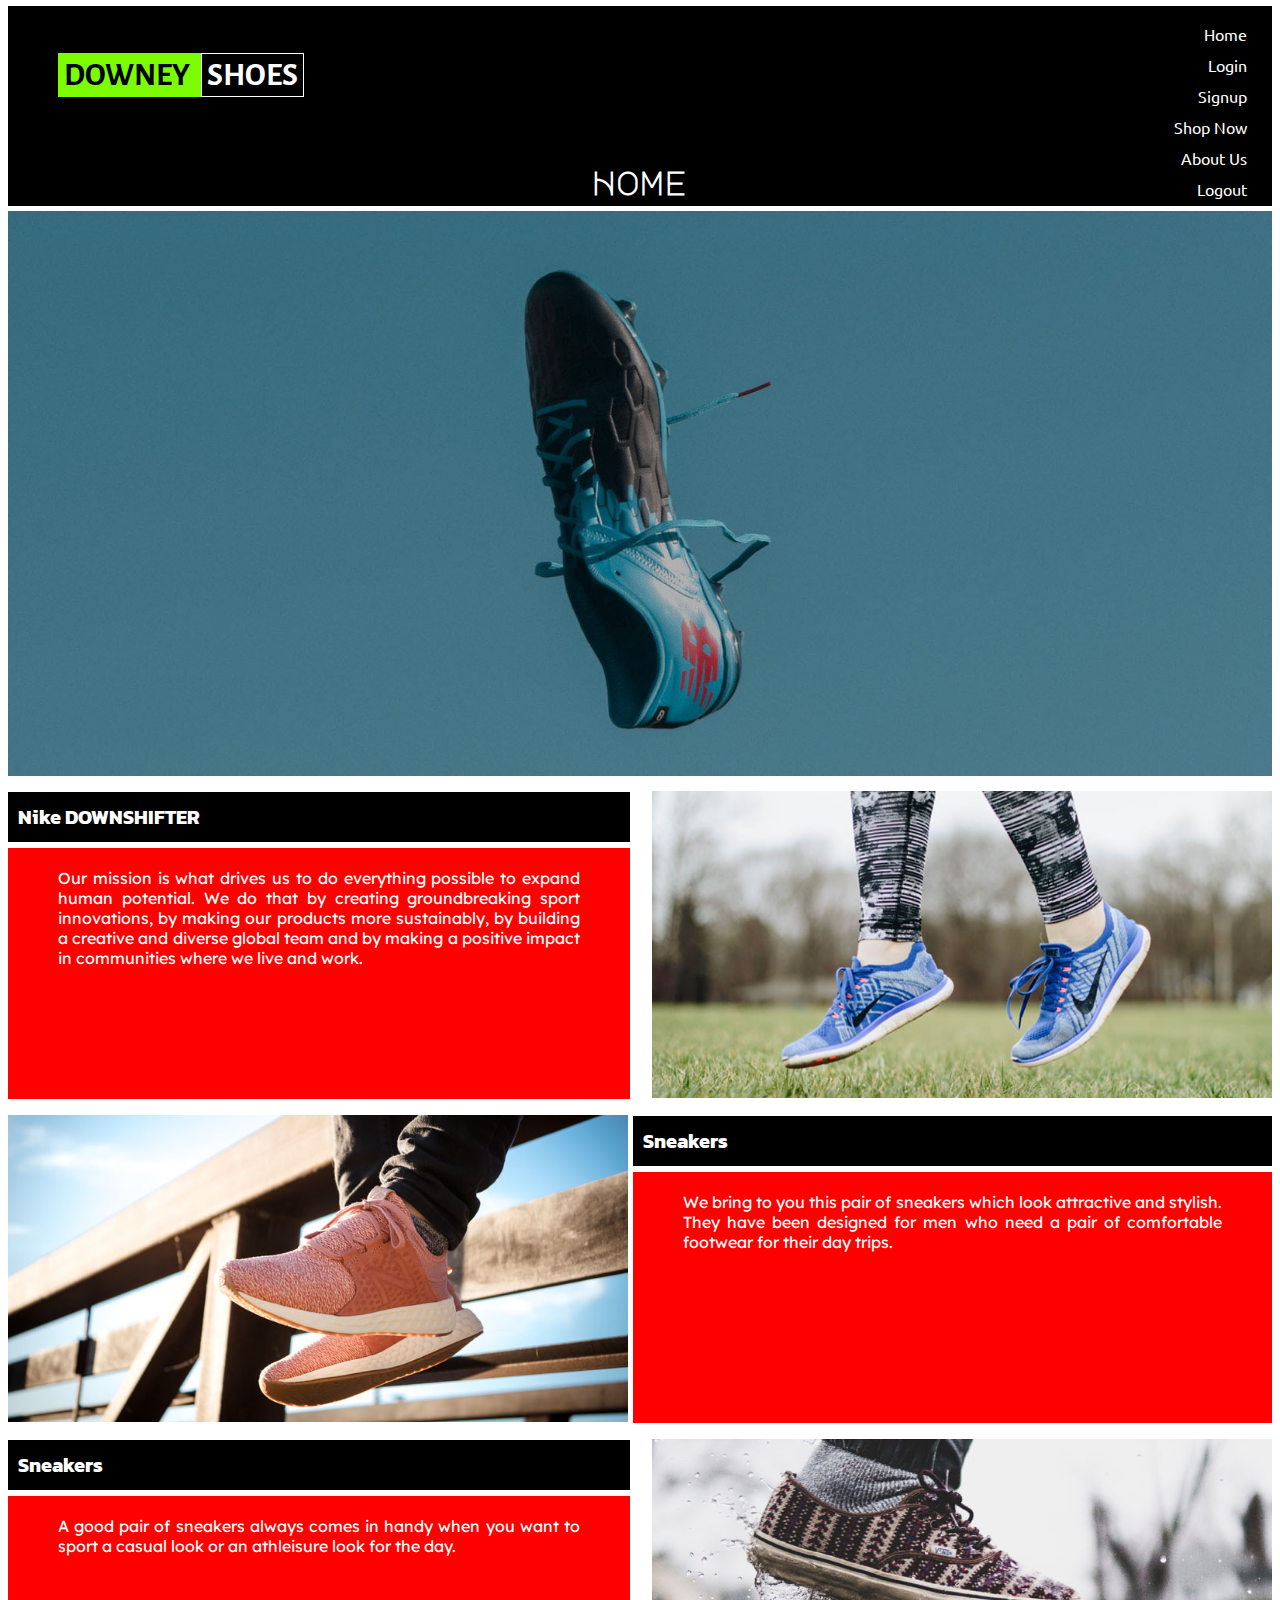
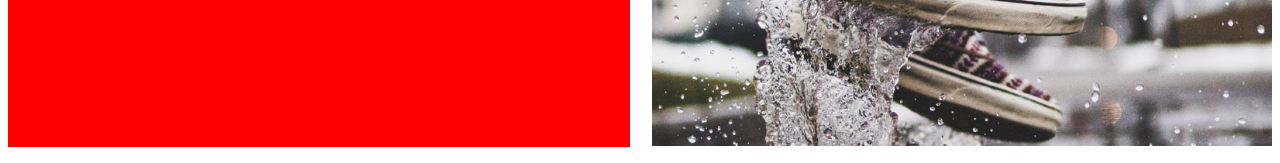
<file: Downey Shoes/index.html>
<!DOCTYPE html>
<html lang="en">

	<head>

		<meta name="viewport" content="width=device-width, initial-scale=1.0">
		
		<title> Home </title>
		
		<link href="home.css" rel="stylesheet"> <!-- link CSS file -->
		
		<link href="https://fonts.googleapis.com/css2?family=Alegreya+Sans+SC:wght@500&display=swap" rel="stylesheet"> <!-- font for logo "DOWNEY SHOES" -->
		<link href="https://fonts.googleapis.com/css2?family=Major+Mono+Display&display=swap" rel="stylesheet"> <!-- font for "HOME" title -->
		<link href="https://fonts.googleapis.com/css2?family=Ubuntu:wght@300;500&display=swap" rel="stylesheet"> <!-- font for navigation menu -->
		<link href="https://fonts.googleapis.com/css2?family=Kanit&family=Lexend+Deca&display=swap" rel="stylesheet"> <!-- font for paragraph's heading -->
		<link href="https://fonts.googleapis.com/css2?family=Lexend+Deca&display=swap" rel="stylesheet"> <!-- font for paragraph -->
	
	</head>
	
	<body>
		
			<div id="heading_area">
				<h1 id="logo"> <span id="downey"> DOWNEY </span> <span id="shoes"> SHOES </span> </h1>
				<h1 id="home_title"> Home </h1>
				
				<ul>
					<li> <a href="index.html" title="Home page of Downey Shoes" class="navigation_menu"> Home </a> </li>
					<li> <a href="login.php" title="Login into account" target="blank" class="navigation_menu"> Login </a> </li>
					<li> <a href="signup.php" title="Create New Account" target="blank" class="navigation_menu"> Signup </a> </li>
					<li> <a href="shop_now.html" title="Shop our products now" target="blank" class="navigation_menu"> Shop Now </a> </li>
					<li> <a href="about_us.html" title="About the Developers" target="blank" class="navigation_menu"> About Us </a> </li>
					<li> <a href="logout.php" title="Logout from account" target="blank" class="navigation_menu"> Logout </a> </li>
				</ul>
			</div>
		
			<img src="background_image_1.jpg" alt="Error" class="background_image">
			<img src="background_image_2.jpg" alt="Error" class="background_image">
			<img src="background_image_3.jpg" alt="Error" class="background_image">
			<img src="background_image_4.jpg" alt="Error" class="background_image">
			
			<script> <!-- JavaSript for slideshow -->
				var myIndex = 0;
				carousel();

				function carousel() 
					{
					var i;
					var x = document.getElementsByClassName("background_image");
					for (i = 0; i < x.length; i++) 
						{
						x[i].style.display = "none";  
						}
					myIndex++;
					if (myIndex > x.length) 
						{
							myIndex = 1
						}    
					x[myIndex-1].style.display = "block";  
					setTimeout(carousel, 2000); 
					}
			</script>
		
			<img src="home_paragraph_1.jpg" alt="Error" width="620px" id="paragraph_1_image">
			<h2 id="paragraph_1_heading"> Nike DOWNSHIFTER </h2>
			<p id="paragraph_1">	
				Our mission is what drives us to do everything possible to expand human potential. We do that by creating groundbreaking 
				sport innovations, by making our products more sustainably, by building a creative and diverse global team and by making 
				a positive impact in communities where we live and work.  
			</p>
		
			<img src="home_paragraph_2.jpg" alt="Error" width="620px" id="paragraph_2_image">
			<h2 id="paragraph_2_heading"> Sneakers </h2>
			<p id="paragraph_2">	
				We bring to you this pair of sneakers which look attractive and stylish. They have been designed for men who need a pair 
				of comfortable footwear for their day trips.
			</p>
		
			<img src="home_paragraph_3.jpg" alt="Error" width="620px" id="paragraph_3_image">
			<h2 id="paragraph_3_heading"> Sneakers </h2>
			<p id="paragraph_3">	
				A good pair of sneakers always comes in handy when you want to sport a casual look or an athleisure look for the day.
			</p>
		
	</body>
	
</html>
</file>
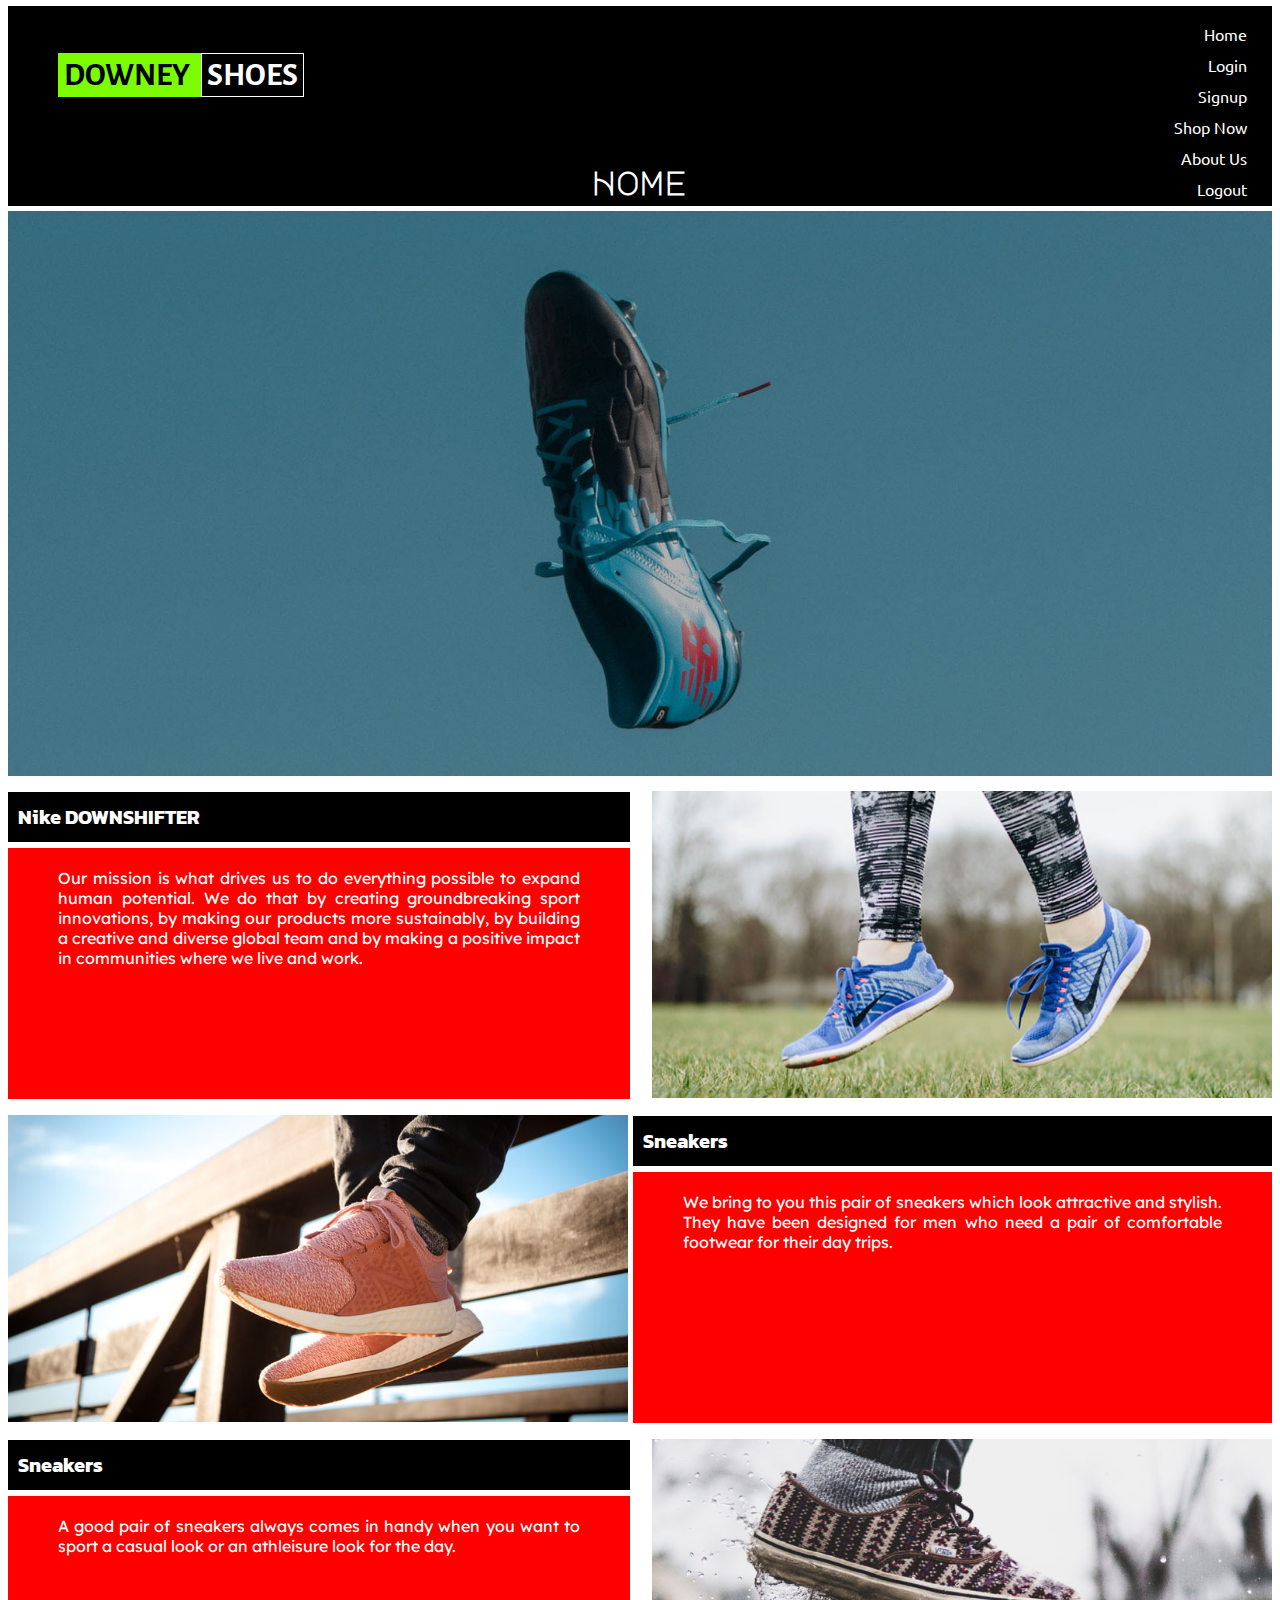
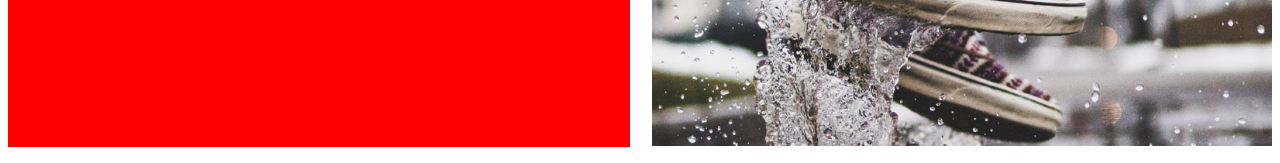
<file: DowneyShoes/index.html>
<!DOCTYPE html>
<html lang="en">

	<head>

		<meta name="viewport" content="width=device-width, initial-scale=1.0">
		
		<title> Home </title>
		
		<link href="index.css" rel="stylesheet"> <!-- link CSS file -->
		
		<link href="https://fonts.googleapis.com/css2?family=Alegreya+Sans+SC:wght@500&display=swap" rel="stylesheet"> <!-- font for logo "DOWNEY SHOES" -->
		<link href="https://fonts.googleapis.com/css2?family=Major+Mono+Display&display=swap" rel="stylesheet"> <!-- font for "HOME" title -->
		<link href="https://fonts.googleapis.com/css2?family=Ubuntu:wght@300;500&display=swap" rel="stylesheet"> <!-- font for navigation menu -->
		<link href="https://fonts.googleapis.com/css2?family=Kanit&family=Lexend+Deca&display=swap" rel="stylesheet"> <!-- font for paragraph's heading -->
		<link href="https://fonts.googleapis.com/css2?family=Lexend+Deca&display=swap" rel="stylesheet"> <!-- font for paragraph -->
	
	</head>
	
	<body>
		
			<div id="heading_area">
				<h1 id="logo"> <span id="downey"> DOWNEY </span> <span id="shoes"> SHOES </span> </h1>
				<h1 id="home_title"> Home </h1>
				
				<ul>
					<li> <a href="index.html" title="Home page of Downey Shoes" class="navigation_menu"> Home </a> </li>
					<li> <a href="login.php" title="Login into account" target="blank" class="navigation_menu"> Login </a> </li>
					<li> <a href="signup.php" title="Create New Account" target="blank" class="navigation_menu"> Signup </a> </li>
					<li> <a href="shop_now.html" title="Shop our products now" target="blank" class="navigation_menu"> Shop Now </a> </li>
					<li> <a href="about_us.html" title="About the Developers" target="blank" class="navigation_menu"> About Us </a> </li>
					<li> <a href="logout.php" title="Logout from account" target="blank" class="navigation_menu"> Logout </a> </li>
				</ul>
			</div>
		
			<img src="background_image_1.jpg" alt="Error" class="background_image">
			<img src="background_image_2.jpg" alt="Error" class="background_image">
			<img src="background_image_3.jpg" alt="Error" class="background_image">
			<img src="background_image_4.jpg" alt="Error" class="background_image">
			
			<script> <!-- JavaSript for slideshow -->
				var myIndex = 0;
				carousel();

				function carousel() 
					{
					var i;
					var x = document.getElementsByClassName("background_image");
					for (i = 0; i < x.length; i++) 
						{
						x[i].style.display = "none";  
						}
					myIndex++;
					if (myIndex > x.length) 
						{
							myIndex = 1
						}    
					x[myIndex-1].style.display = "block";  
					setTimeout(carousel, 2000); 
					}
			</script>
		
			<img src="home_paragraph_1.jpg" alt="Error" width="620px" id="paragraph_1_image">
			<h2 id="paragraph_1_heading"> Nike DOWNSHIFTER </h2>
			<p id="paragraph_1">	
				Our mission is what drives us to do everything possible to expand human potential. We do that by creating groundbreaking 
				sport innovations, by making our products more sustainably, by building a creative and diverse global team and by making 
				a positive impact in communities where we live and work.  
			</p>
		
			<img src="home_paragraph_2.jpg" alt="Error" width="620px" id="paragraph_2_image">
			<h2 id="paragraph_2_heading"> Sneakers </h2>
			<p id="paragraph_2">	
				We bring to you this pair of sneakers which look attractive and stylish. They have been designed for men who need a pair 
				of comfortable footwear for their day trips.
			</p>
		
			<img src="home_paragraph_3.jpg" alt="Error" width="620px" id="paragraph_3_image">
			<h2 id="paragraph_3_heading"> Sneakers </h2>
			<p id="paragraph_3">	
				A good pair of sneakers always comes in handy when you want to sport a casual look or an athleisure look for the day.
			</p>
		
	</body>
	
</html>
</file>
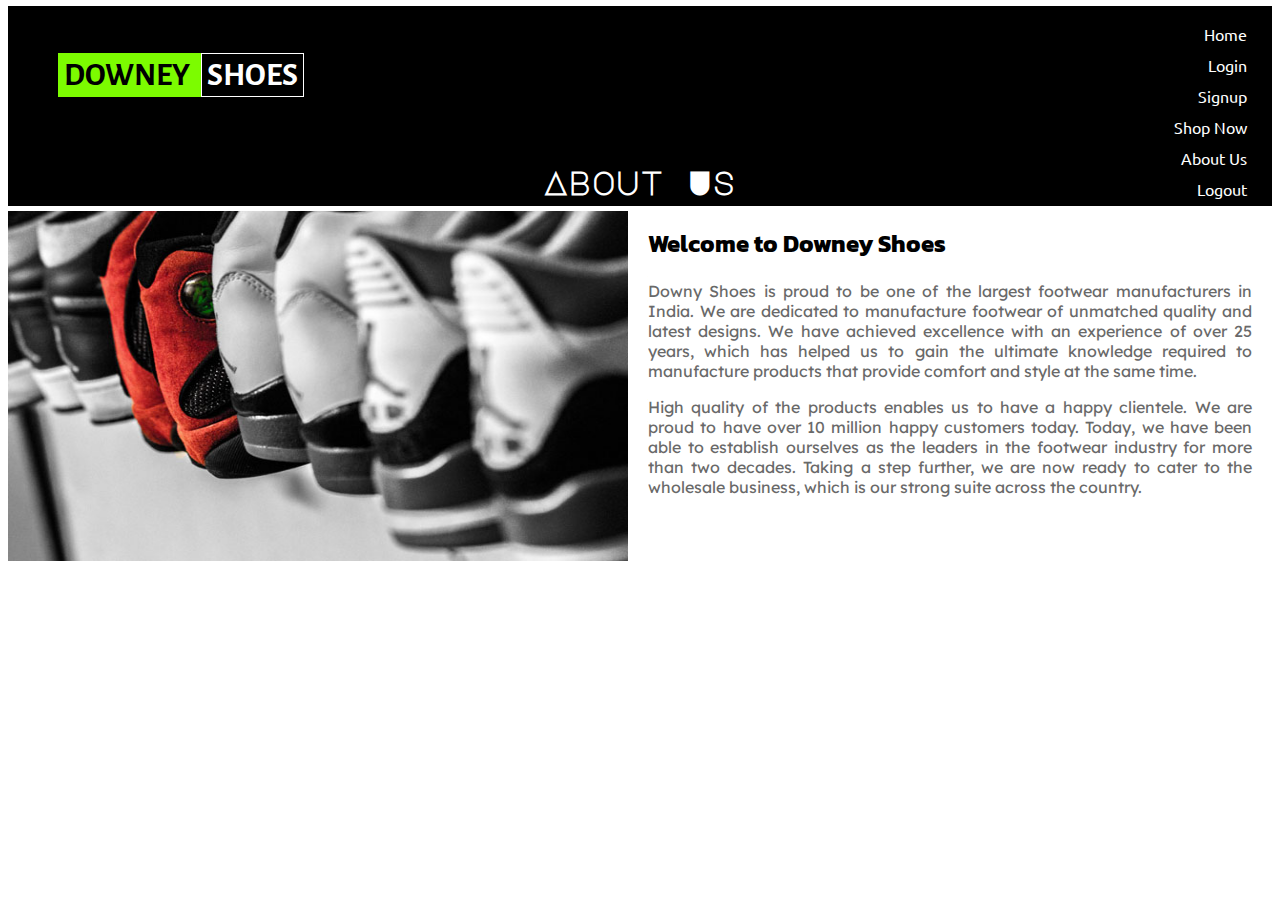
<file: Downey Shoes/about_us.html>
<!DOCTYPE html>
<html lang="en">

	<head>

		<meta name="viewport" content="width=device-width, initial-scale=1.0">
		
		<title> About Us </title>
		
		<link href="about_us.css" rel="stylesheet"> <!-- link CSS file -->
		
		<link href="https://fonts.googleapis.com/css2?family=Alegreya+Sans+SC:wght@500&display=swap" rel="stylesheet"> <!-- font for logo "DOWNEY SHOES" -->
		<link href="https://fonts.googleapis.com/css2?family=Major+Mono+Display&display=swap" rel="stylesheet"> <!-- font for "ABOUT US" title -->
		<link href="https://fonts.googleapis.com/css2?family=Ubuntu:wght@300;500&display=swap" rel="stylesheet"> <!-- font for navigation menu -->
		<link href="https://fonts.googleapis.com/css2?family=Kanit&family=Lexend+Deca&display=swap" rel="stylesheet"> <!-- font for paragraph and it's heading -->
	
	</head>
	
	<body>
		
			<div id="heading_area">
				<h1 id="logo"> <span id="downey"> DOWNEY </span> <span id="shoes"> SHOES </span> </h1>
				<h1 id="about_us_title"> About Us </h1>
				
				<ul>
					<li> <a href="index.html" title="Home page of Downey Shoes" class="navigation_menu"> Home </a> </li>
					<li> <a href="login.php" title="Login into account" target="blank" class="navigation_menu"> Login </a> </li>
					<li> <a href="signup.php" title="Create New Account" target="blank" class="navigation_menu"> Signup </a> </li>
					<li> <a href="shop_now.html" title="Shop our products now" target="blank" class="navigation_menu"> Shop Now </a> </li>
					<li> <a href="about_us.html" title="About the Developers" class="navigation_menu"> About Us </a> </li>
					<li> <a href="logout.php" title="Logout from account" target="blank" class="navigation_menu"> Logout </a> </li>
				</ul>
			</div>
		
			<img src="about_us.jpg" alt="Error" width="620px" height="350px">
			<h2 id="paragraph_heading"> Welcome to Downey Shoes </h2>
			<p class="paragraph">
				Downy Shoes is proud to be one of the largest footwear manufacturers in India. We are dedicated 
				to manufacture footwear of unmatched quality and latest designs. We have achieved excellence with an 
				experience of over 25 years, which has helped us to gain the ultimate knowledge required to manufacture 
				products that provide comfort and style at the same time.
			</p>			
			<p class="paragraph">
				High quality of the products enables us to have a happy clientele. We are proud to have over 10 million 
				happy customers today. Today, we have been able to establish ourselves as the leaders in the footwear industry 
				for more than two decades. Taking a step further, we are now ready to cater to the wholesale business, which 
				is our strong suite across the country.
			</p>
			
	</body>
	
</html>
</file>
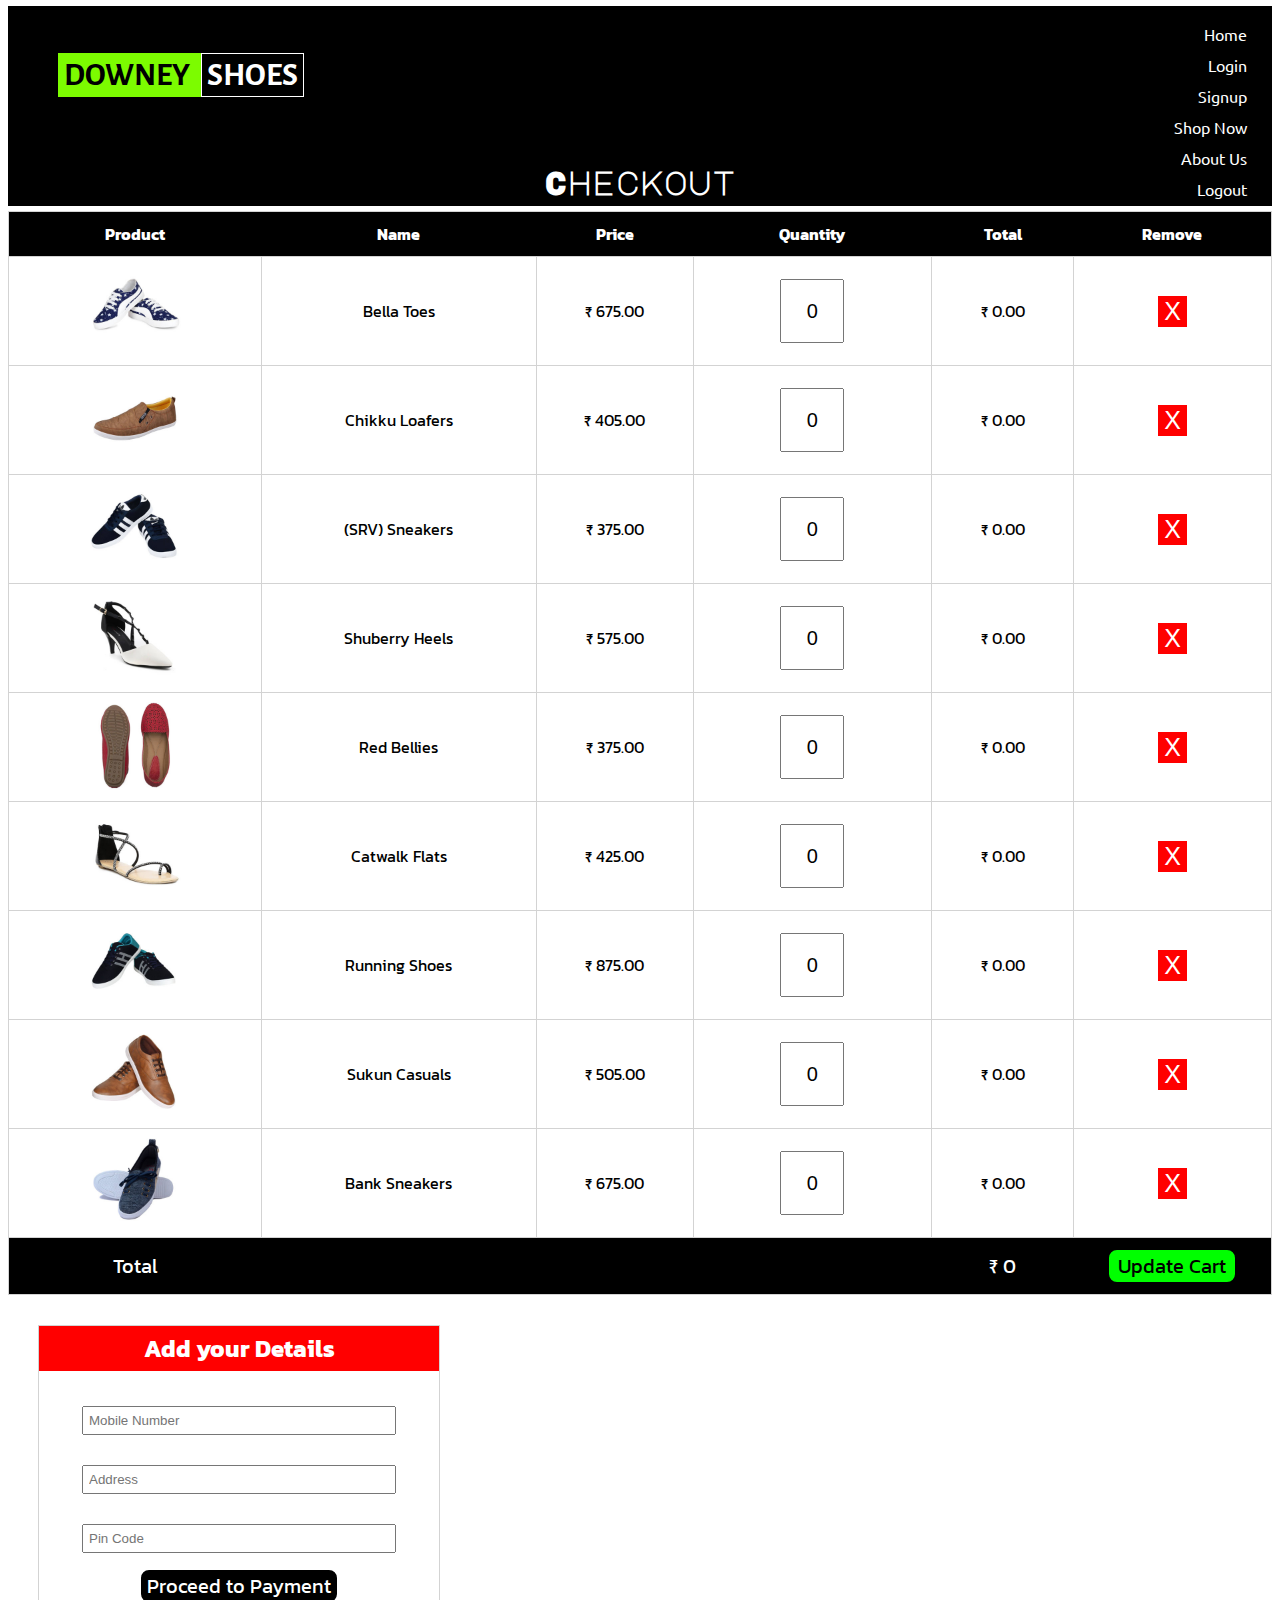
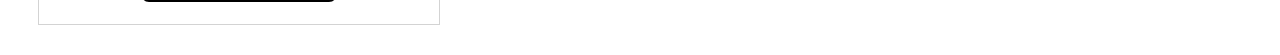
<file: Downey Shoes/checkout.html>
<!DOCTYPE html>
<html lang="en">

	<head>

		<meta name="viewport" content="width=device-width, initial-scale=1.0">
		
		<title> Checkout </title>
		
		<link href="checkout.css" rel="stylesheet"> <!-- link CSS file -->
	
		<script src="checkout.js"> </script> <!-- link JS file -->
	
		<link href="https://fonts.googleapis.com/css2?family=Alegreya+Sans+SC:wght@500&display=swap" rel="stylesheet"> <!-- font for logo "DOWNEY SHOES" -->
		<link href="https://fonts.googleapis.com/css2?family=Major+Mono+Display&display=swap" rel="stylesheet"> <!-- font for "CHECKOUT" title -->
		<link href="https://fonts.googleapis.com/css2?family=Ubuntu:wght@300;500&display=swap" rel="stylesheet"> <!-- font for navigation menu -->
		<link href="https://fonts.googleapis.com/css2?family=Kanit&family=Lexend+Deca&display=swap" rel="stylesheet"> <!-- font for other text -->
	
	</head>
	
	<body>
		
			<div id="heading_area">
				<h1 id="logo"> <span id="downey"> DOWNEY </span> <span id="shoes"> SHOES </span> </h1>
				<h1 id="checkout_title"> Checkout </h1>
				
				<ul>
					<li> <a href="index.html" title="Home page of Downey Shoes" class="navigation_menu"> Home </a> </li>
					<li> <a href="login.php" title="Login into account" target="blank" class="navigation_menu"> Login </a> </li>
					<li> <a href="signup.php" title="Create New Account" target="blank" class="navigation_menu"> Signup </a> </li>
					<li> <a href="shop_now.html" title="Shop our products now" target="blank" class="navigation_menu"> Shop Now </a> </li>
					<li> <a href="about_us.html" title="About the Developers" target="blank" class="navigation_menu"> About Us </a> </li>
					<li> <a href="logout.php" title="Logout from account" target="blank" class="navigation_menu"> Logout </a> </li>
				</ul>
			</div>
		
			<table id="my_table">
				<tr> 
					<th> Product </th>
					<th> Name </th>
					<th> Price </th>
					<th> Quantity </th>
					<th> Total </th>
					<th> Remove </th>
				</tr>
					
				<tr id="product_1_row">
					<td> <img src="product_1.jpg" width="100px" height="100px"> </img> </td>
					<td> Bella Toes </td>
					<td> &#8377 675.00 </td>
					<td> <input type="text" value="0" id="qtyitem1"> </td>
					<td id="product_1_price"> &#8377 0.00 </td>
					<td> <button type="button" onclick="return remove('product_1_row');" id="remove_button"> X </button> </td>
				</tr>
					
				<tr id="product_2_row">
					<td> <img src="product_2.jpg" width="100px" height="100px"> </img> </td>
					<td> Chikku Loafers </td>
					<td> &#8377 405.00 </td>
					<td> <input type="text" value="0" id="qtyitem2"> </td>
					<td id="product_2_price"> &#8377 0.00 </td>
					<td> <button type="button" onclick="return remove('product_2_row');" id="remove_button"> X </button> </td>
				</tr>
					
				<tr id="product_3_row">
					<td> <img src="product_3.jpg" width="100px" height="100px"> </img> </td>
					<td> (SRV) Sneakers </td>
					<td> &#8377 375.00 </td>
					<td> <input type="text" value="0" id="qtyitem3"> </td>
					<td id="product_3_price"> &#8377 0.00 </td>
					<td> <button type="button" onclick="return remove('product_3_row');" id="remove_button"> X </button> </td>
				</tr>
					
				<tr id="product_4_row">
					<td> <img src="product_4.jpg" width="100px" height="100px"> </img> </td>
					<td> Shuberry Heels </td>
					<td> &#8377 575.00 </td>
					<td> <input type="text" value="0" id="qtyitem4"> </td>
					<td id="product_4_price"> &#8377 0.00 </td>
					<td> <button type="button" onclick="return remove('product_4_row');" id="remove_button"> X </button> </td>
				</tr>
					
				<tr id="product_5_row">
					<td> <img src="product_5.jpg" width="100px" height="100px"> </img> </td>
					<td> Red Bellies </td>
					<td> &#8377 375.00 </td>
					<td> <input type="text" value="0" id="qtyitem5"> </td>
					<td id="product_5_price"> &#8377 0.00 </td>
					<td> <button type="button" onclick="return remove('product_5_row');" id="remove_button"> X </button> </td>
				</tr>
					
				<tr id="product_6_row">
					<td> <img src="product_6.jpg" width="100px" height="100px"> </img> </td>
					<td> Catwalk Flats </td>
					<td> &#8377 425.00 </td>
					<td> <input type="text" value="0" id="qtyitem6"> </td>
					<td id="product_6_price"> &#8377 0.00 </td>
					<td> <button type="button" onclick="return remove('product_6_row');" id="remove_button"> X </button> </td>
				</tr>
					
				<tr id="product_7_row">
					<td> <img src="product_7.jpg" width="100px" height="100px"> </img> </td>
					<td> Running Shoes </td>
					<td> &#8377 875.00 </td>
					<td> <input type="text" value="0" id="qtyitem7"> </td>
					<td id="product_7_price"> &#8377 0.00 </td>
					<td> <button type="button" onclick="return remove('product_7_row');" id="remove_button"> X </button> </td>
				</tr>
					
				<tr id="product_8_row">
					<td> <img src="product_8.jpg" width="100px" height="100px"> </img> </td>
					<td> Sukun Casuals </td>
					<td> &#8377 505.00 </td>
					<td> <input type="text" value="0" id="qtyitem8"> </td>
					<td id="product_8_price"> &#8377 0.00 </td>
					<td> <button type="button" onclick="return remove('product_8_row');" id="remove_button"> X </button> </td>
				</tr>
					
				<tr id="product_9_row">
					<td> <img src="product_9.jpg" width="100px" height="100px"> </img> </td>
					<td> Bank Sneakers </td>
					<td> &#8377 675.00 </td>
					<td> <input type="text" value="0" id="qtyitem9"> </td>
					<td id="product_9_price"> &#8377 0.00 </td>
					<td> <button type="button" onclick="return remove('product_9_row');" id="remove_button"> X </button> </td>
				</tr>
				
				<tr id="row_for_total">
					<td> Total </td>
					<td> </td>
					<td> </td>
					<td> </td>
					<td id="total"> &#8377 0 </td>
					<td> <button type="button" onclick="return update_cart();" id="update_cart_button"> Update Cart </button> </td>
				</tr>
			</table>
			
			<form>
				<h2 id="form_heading"> Add your Details </h2>
				<input type="tel" name="phone" placeholder="Mobile Number"> <br>
				<input type="text" name="address" placeholder="Address"> <br>
				<input type="text" name="pin_code" placeholder="Pin Code"> <br>
				<button type="button" id="payment_button"> <a href="payment.html"> Proceed to Payment </a> </button>
			</form>			

	</body>
	
</html>
</file>
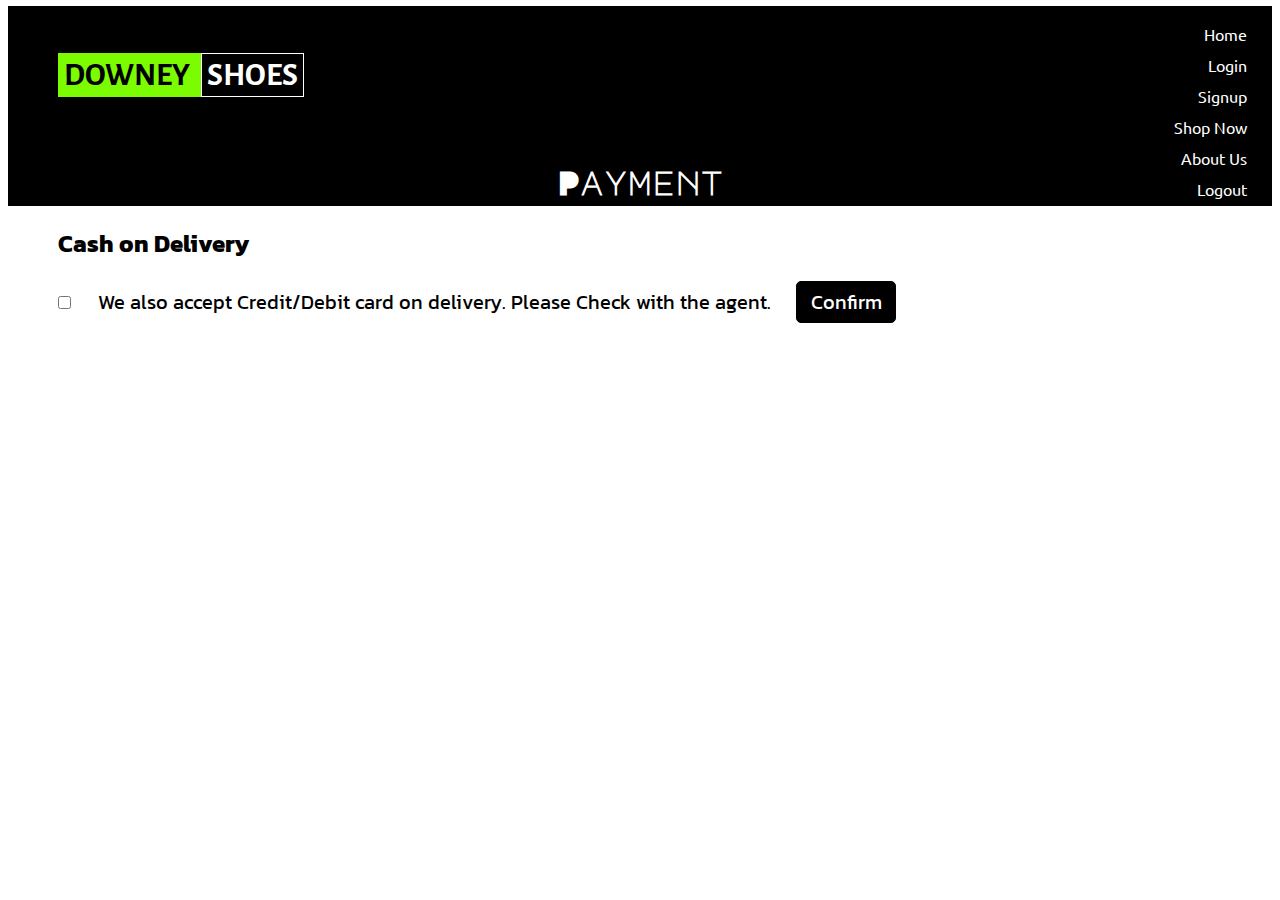
<file: Downey Shoes/payment.html>
<!DOCTYPE html>
<html lang="en">

	<head>

		<meta name="viewport" content="width=device-width, initial-scale=1.0">
		
		<title> Payment </title>
		
		<link href="payment.css" rel="stylesheet"> <!-- link CSS file -->
		
		<link href="https://fonts.googleapis.com/css2?family=Alegreya+Sans+SC:wght@500&display=swap" rel="stylesheet"> <!-- font for logo "DOWNEY SHOES" -->
		<link href="https://fonts.googleapis.com/css2?family=Major+Mono+Display&display=swap" rel="stylesheet"> <!-- font for "PAYMENT" title -->
		<link href="https://fonts.googleapis.com/css2?family=Ubuntu:wght@300;500&display=swap" rel="stylesheet"> <!-- font for navigation menu -->
		<link href="https://fonts.googleapis.com/css2?family=Alegreya+Sans+SC:wght@500&family=Kanit:wght@300&display=swap" rel="stylesheet"> <!-- font for other text -->
	
	</head>
	
	<body>
		
			<div id="heading_area">
				<h1 id="logo"> <span id="downey"> DOWNEY </span> <span id="shoes"> SHOES </span> </h1>
				<h1 id="payment_title"> Payment </h1>
				
				<ul>
					<li> <a href="index.html" title="Home page of Downey Shoes" class="navigation_menu"> Home </a> </li>
					<li> <a href="login.php" title="Login into account" target="blank" class="navigation_menu"> Login </a> </li>
					<li> <a href="signup.php" title="Create New Account" target="blank" class="navigation_menu"> Signup </a> </li>
					<li> <a href="shop_now.html" title="Shop our products now" target="blank" class="navigation_menu"> Shop Now </a> </li>
					<li> <a href="about_us.html" title="About the Developers" target="blank" class="navigation_menu"> About Us </a> </li>
					<li> <a href="logout.php" title="Logout from account" target="blank" class="navigation_menu"> Logout </a> </li>
				</ul>
			</div>
			
			<h2> Cash on Delivery </h2>
			<input type="checkbox" name="checkbox" id="checkbox"> 
			<label id="checkbox_label"> We also accept Credit/Debit card on delivery. Please Check with the agent. </label>
	   
			<a href="home.html"> <button onclick="myFunction()"> Confirm </button> </a>

			<script>
				function myFunction() 
					{
					  alert("Order Placed Successfully!!");
					}
			</script>
	
	</body>
	
</html>
</file>
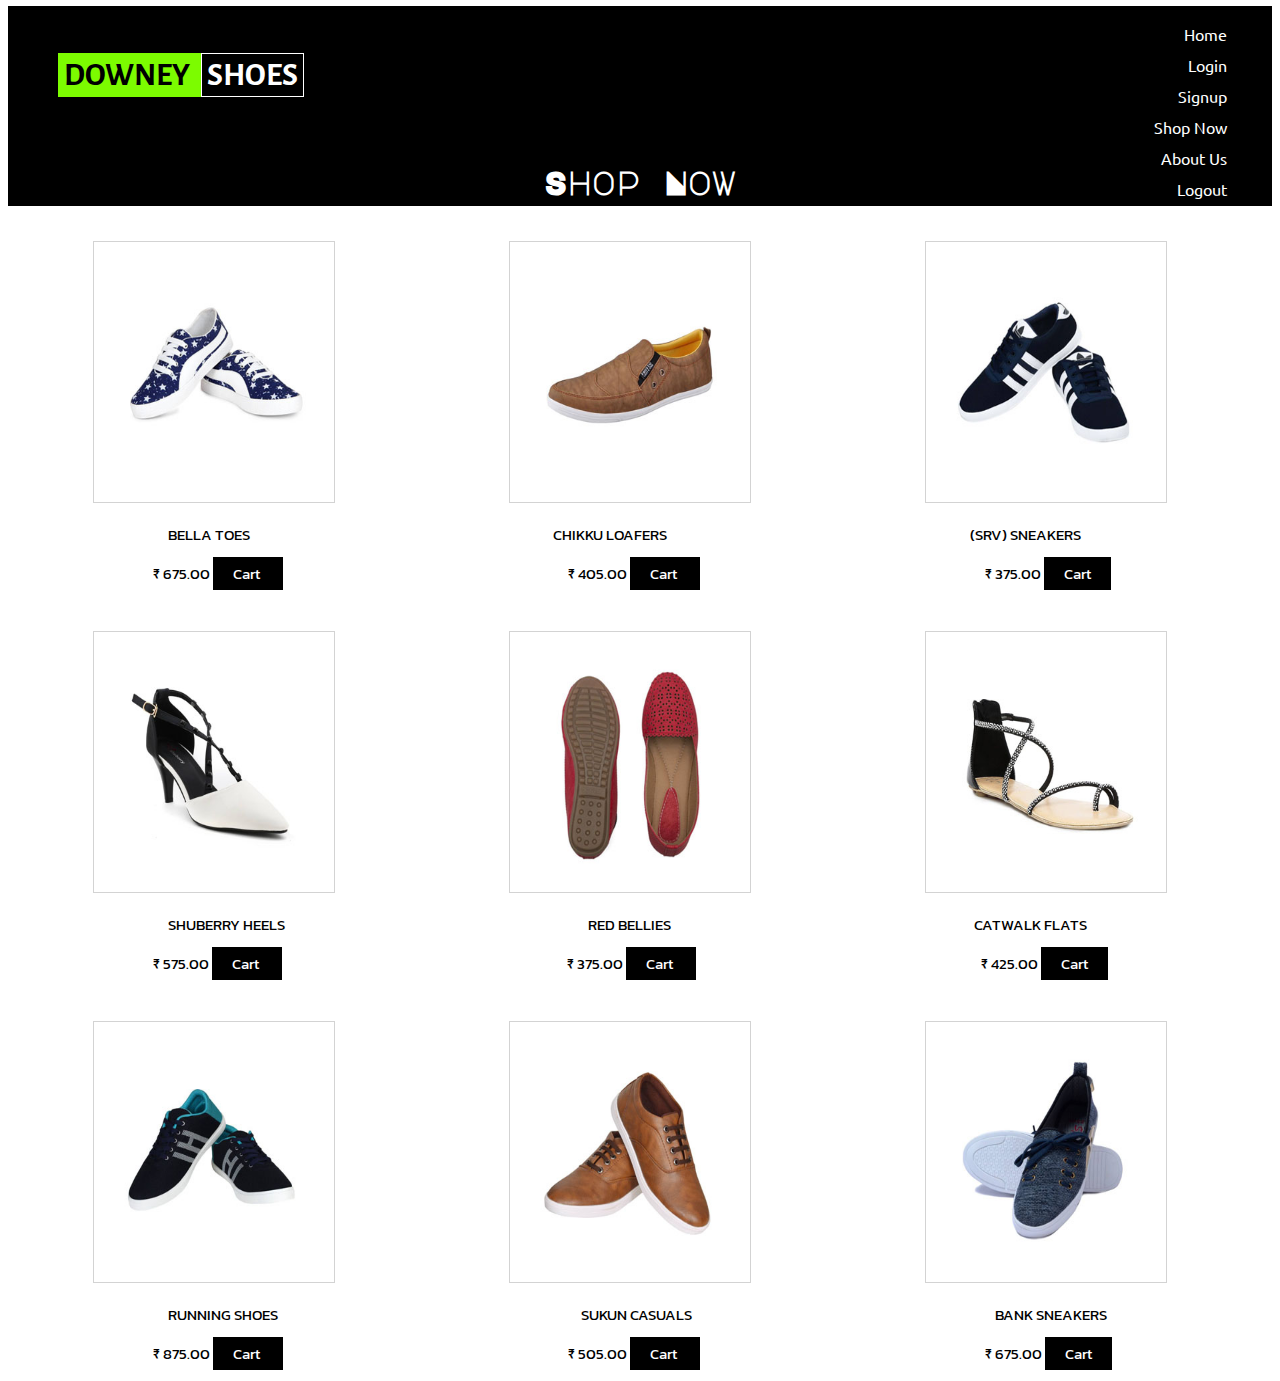
<file: Downey Shoes/shop_now.html>
<!DOCTYPE html>
<html lang="en">

	<head>

		<meta name="viewport" content="width=device-width, initial-scale=1.0">
		
		<title> Shop Now </title>
		
		<link href="shop_now.css" rel="stylesheet"> <!-- link CSS file -->
		
		<link href="https://fonts.googleapis.com/css2?family=Alegreya+Sans+SC:wght@500&display=swap" rel="stylesheet"> <!-- font for logo "DOWNEY SHOES" -->
		<link href="https://fonts.googleapis.com/css2?family=Major+Mono+Display&display=swap" rel="stylesheet"> <!-- font for "SHOP NOW" title -->
		<link href="https://fonts.googleapis.com/css2?family=Ubuntu:wght@300;500&display=swap" rel="stylesheet"> <!-- font for navigation menu -->
		<link href="https://fonts.googleapis.com/css2?family=Kanit&family=Lexend+Deca&display=swap" rel="stylesheet"> <!-- font for other text -->
	
	</head>
	
	<body>
		
			<div id="heading_area">
				<h1 id="logo"> <span id="downey"> DOWNEY </span> <span id="shoes"> SHOES </span> </h1>
				<h1 id="shop_now_title"> Shop Now </h1>
				
				<ul>
					<li> <a href="index.html" title="Home page of Downey Shoes" class="navigation_menu"> Home </a> </li>
					<li> <a href="login.php" title="Login into account" target="blank" class="navigation_menu"> Login </a> </li>
					<li> <a href="signup.php" title="Create New Account" target="blank" class="navigation_menu"> Signup </a> </li>
					<li> <a href="shop_now.html" title="Shop our products now" class="navigation_menu"> Shop Now </a> </li>
					<li> <a href="about_us.html" title="About the Developers" target="blank" class="navigation_menu"> About Us </a> </li>
					<li> <a href="logout.php" title="Logout from account" target="blank" class="navigation_menu"> Logout </a> </li>
				</ul>
			</div>
			
			<div>
				<img src="product_1.jpg" alt="Error" width="200px" height="220px"> 
				<img src="product_2.jpg" alt="Error" width="200px" height="220px">
				<img src="product_3.jpg" alt="Error" width="200px" height="220px">
				
				<p> 
					<span class="product_name"> BELLA TOES </span> 
					<span class="product_name"> CHIKKU LOAFERS </span> 
					<span class="product_name"> (SRV) SNEAKERS </span> 
				</p>
				
				<p> 
					<span class="product_price"> &#8377 675.00 <a href="checkout.html" target="blank"> Cart </a> </span>
					<span class="product_price"> &#8377 405.00 <a href="checkout.html" target="blank"> Cart </a> </span> 
					<span class="product_price"> &#8377 375.00 <a href="checkout.html" target="blank"> Cart </a> </span> 
				</p>
			</div>
			
			<div>
				<img src="product_4.jpg" alt="Error" width="200px" height="220px">
				<img src="product_5.jpg" alt="Error" width="200px" height="220px">
				<img src="product_6.jpg" alt="Error" width="200px" height="220px">
				
				<p> 
					<span class="product_name"> SHUBERRY HEELS </span> 
					<span class="product_name"> RED BELLIES </span> 
					<span class="product_name"> CATWALK FLATS </span> 
				</p>
				
				<p> 
					<span class="product_price"> &#8377 575.00 <a href="checkout.html" target="blank"> Cart </a> </span> 
					<span class="product_price"> &#8377 375.00 <a href="checkout.html" target="blank"> Cart </a> </span> 
					<span class="product_price"> &#8377 425.00 <a href="checkout.html" target="blank"> Cart </a> </span> 
				</p>
			</div>
			
			<div>
				<img src="product_7.jpg" alt="Error" width="200px" height="220px">
				<img src="product_8.jpg" alt="Error" width="200px" height="220px">
				<img src="product_9.jpg" alt="Error" width="200px" height="220px">
				
				<p> 
					<span class="product_name"> RUNNING SHOES </span> 
					<span class="product_name"> SUKUN CASUALS </span> 
					<span class="product_name"> BANK SNEAKERS </span> 
				</p>
				
				<p> 
					<span class="product_price"> &#8377 875.00 <a href="checkout.html" target="blank"> Cart </a> </span> 
					<span class="product_price"> &#8377 505.00 <a href="checkout.html" target="blank"> Cart </a> </span> 
					<span class="product_price"> &#8377 675.00 <a href="checkout.html" target="blank"> Cart </a> </span> 
				</p>
			</div>
		
	</body>
	
</html>
</file>
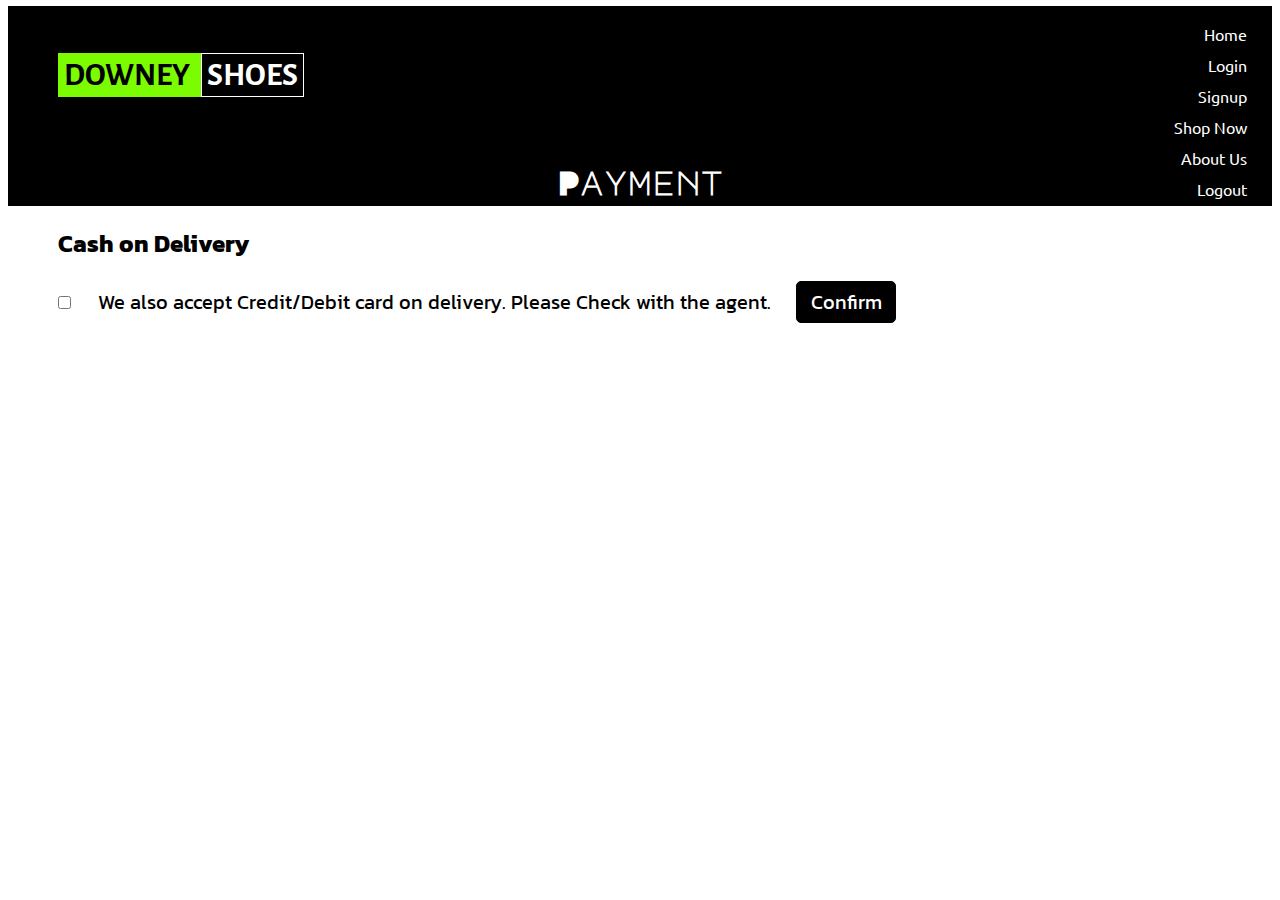
<file: DowneyShoes/payment.html>
<!DOCTYPE html>
<html lang="en">

	<head>

		<meta name="viewport" content="width=device-width, initial-scale=1.0">
		
		<title> Payment </title>
		
		<link href="payment.css" rel="stylesheet"> <!-- link CSS file -->
		
		<link href="https://fonts.googleapis.com/css2?family=Alegreya+Sans+SC:wght@500&display=swap" rel="stylesheet"> <!-- font for logo "DOWNEY SHOES" -->
		<link href="https://fonts.googleapis.com/css2?family=Major+Mono+Display&display=swap" rel="stylesheet"> <!-- font for "PAYMENT" title -->
		<link href="https://fonts.googleapis.com/css2?family=Ubuntu:wght@300;500&display=swap" rel="stylesheet"> <!-- font for navigation menu -->
		<link href="https://fonts.googleapis.com/css2?family=Alegreya+Sans+SC:wght@500&family=Kanit:wght@300&display=swap" rel="stylesheet"> <!-- font for other text -->
	
	</head>
	
	<body>
		
			<div id="heading_area">
				<h1 id="logo"> <span id="downey"> DOWNEY </span> <span id="shoes"> SHOES </span> </h1>
				<h1 id="payment_title"> Payment </h1>
				
				<ul>
					<li> <a href="index.html" title="Home page of Downey Shoes" class="navigation_menu"> Home </a> </li>
					<li> <a href="login.php" title="Login into account" target="blank" class="navigation_menu"> Login </a> </li>
					<li> <a href="signup.php" title="Create New Account" target="blank" class="navigation_menu"> Signup </a> </li>
					<li> <a href="shop_now.html" title="Shop our products now" target="blank" class="navigation_menu"> Shop Now </a> </li>
					<li> <a href="about_us.html" title="About the Developers" target="blank" class="navigation_menu"> About Us </a> </li>
					<li> <a href="logout.php" title="Logout from account" target="blank" class="navigation_menu"> Logout </a> </li>
				</ul>
			</div>
			
			<h2> Cash on Delivery </h2>
			<input type="checkbox" name="checkbox" id="checkbox"> 
			<label id="checkbox_label"> We also accept Credit/Debit card on delivery. Please Check with the agent. </label>
	   
			<a href="index.html"> <button onclick="myFunction()"> Confirm </button> </a>

			<script>
				function myFunction() 
					{
					  alert("Order Placed Successfully!!");
					}
			</script>
	
	</body>
	
</html>
</file>
<file: Downey Shoes/home.css>
#heading_area
	{
		background-color:black;	
		height:200px;
		margin:-15px 0px 5px 0px;		
	}

#logo
	{
		padding:50px;
		font-family:Alegreya Sans SC;
	}
	
#downey
	{
		background-color:lawngreen;
		border:1px solid lawngreen;
		padding:5px;
	}

#shoes
	{
		color:white;
		border:1px solid white;
		padding:5px;
	}

#home_title
	{
		color:white;
		font-family:Major Mono Display;
		text-align:center;
	}

ul
	{
		text-align:right;
		margin-right:20px;
	}
	
li
	{
		list-style:none;
		padding:5px;
		position:relative; bottom:200px; 
	}
				
.navigation_menu
	{
		color:white;
		font-family:Ubuntu;
		text-decoration:none;
	}
				
.navigation_menu:hover
	{
		color:lawngreen;
	}

.background_image 
	{
		max-width:100%;
		margin-bottom:15px;
	}
		
#paragraph_1_image
	{
		float:right;
	}

#paragraph_1_heading
	{
		color:white;
		font-size:20px;
		font-family:Kanit;
		background-color:black;
		max-width:602px;
		margin-bottom:-10px;
		padding:10px;
	}

#paragraph_1
	{
		color:white;
		font-family:Lexend Deca;
		background-color:red;
		text-align:justify;
		max-width:522px;
		padding:20px 50px 131px 50px;
	}

#paragraph_2_image
	{
		float:left;
	}

#paragraph_2_heading
	{
		color:white;
		font-size:20px;
		font-family:Kanit;
		background-color:black;
		margin-left:625px;
		margin-bottom:-10px;
		padding:10px;
	}

#paragraph_2
	{
		color:white;
		font-family:Lexend Deca;
		background-color:red;
		text-align:justify;
		margin-left:625px;
		padding:20px 50px 171px 50px;
	}

#paragraph_3_image
	{
		float:right;
	}

#paragraph_3_heading
	{
		color:white;
		font-size:20px;
		font-family:Kanit;
		background-color:black;
		max-width:602px;
		margin-bottom:-10px;
		padding:10px;
	}

#paragraph_3
	{
		color:white;
		font-family:Lexend Deca;
		background-color:red;
		text-align:justify;
		max-width:522px;
		padding:20px 50px 191px 50px;
	}
</file>
<file: DowneyShoes/index.css>
#heading_area
	{
		background-color:black;	
		height:200px;
		margin:-15px 0px 5px 0px;		
	}

#logo
	{
		padding:50px;
		font-family:Alegreya Sans SC;
	}
	
#downey
	{
		background-color:lawngreen;
		border:1px solid lawngreen;
		padding:5px;
	}

#shoes
	{
		color:white;
		border:1px solid white;
		padding:5px;
	}

#home_title
	{
		color:white;
		font-family:Major Mono Display;
		text-align:center;
	}

ul
	{
		text-align:right;
		margin-right:20px;
	}
	
li
	{
		list-style:none;
		padding:5px;
		position:relative; bottom:200px; 
	}
				
.navigation_menu
	{
		color:white;
		font-family:Ubuntu;
		text-decoration:none;
	}
				
.navigation_menu:hover
	{
		color:lawngreen;
	}

.background_image 
	{
		max-width:100%;
		margin-bottom:15px;
	}
		
#paragraph_1_image
	{
		float:right;
	}

#paragraph_1_heading
	{
		color:white;
		font-size:20px;
		font-family:Kanit;
		background-color:black;
		max-width:602px;
		margin-bottom:-10px;
		padding:10px;
	}

#paragraph_1
	{
		color:white;
		font-family:Lexend Deca;
		background-color:red;
		text-align:justify;
		max-width:522px;
		padding:20px 50px 131px 50px;
	}

#paragraph_2_image
	{
		float:left;
	}

#paragraph_2_heading
	{
		color:white;
		font-size:20px;
		font-family:Kanit;
		background-color:black;
		margin-left:625px;
		margin-bottom:-10px;
		padding:10px;
	}

#paragraph_2
	{
		color:white;
		font-family:Lexend Deca;
		background-color:red;
		text-align:justify;
		margin-left:625px;
		padding:20px 50px 171px 50px;
	}

#paragraph_3_image
	{
		float:right;
	}

#paragraph_3_heading
	{
		color:white;
		font-size:20px;
		font-family:Kanit;
		background-color:black;
		max-width:602px;
		margin-bottom:-10px;
		padding:10px;
	}

#paragraph_3
	{
		color:white;
		font-family:Lexend Deca;
		background-color:red;
		text-align:justify;
		max-width:522px;
		padding:20px 50px 191px 50px;
	}
</file>
<file: Downey Shoes/about_us.css>
#heading_area
	{
		background-color:black;	
		height:200px;
		margin:-15px 0px 5px 0px;		
	}

#logo
	{
		padding:50px;
		font-family:Alegreya Sans SC;
	}
	
#downey
	{
		background-color:lawngreen;
		border:1px solid lawngreen;
		padding:5px;
	}

#shoes
	{
		color:white;
		border:1px solid white;
		padding:5px;
	}

#about_us_title
	{
		color:white;
		font-family:Major Mono Display;
		text-align:center;
	}

ul
	{
		text-align:right;
		margin-right:20px;
	}
	
li
	{
		list-style:none;
		padding:5px;
		position:relative; bottom:200px;
	}
				
.navigation_menu
	{
		color:white;
		font-family:Ubuntu;
		text-decoration:none;
	}
				
.navigation_menu:hover
	{
		color:lawngreen;
	}

img
	{
		float:left;
	}
#paragraph_heading
	{
		font-family:Kanit;
		margin-left:640px;
	}

.paragraph
	{
		color:dimgray;
		font-family:Lexend Deca;
		text-align:justify;
		margin-right:20px;
		margin-left:640px;
	}
</file>
<file: Downey Shoes/checkout.css>
#heading_area
	{
		background-color:black;	
		height:200px;
		margin:-15px 0px 5px 0px;		
	}

#logo
	{
		padding:50px;
		font-family:Alegreya Sans SC;
	}
	
#downey
	{
		background-color:lawngreen;
		border:1px solid lawngreen;
		padding:5px;
	}

#shoes
	{
		color:white;
		border:1px solid white;
		padding:5px;
	}

#checkout_title
	{
		color:white;
		font-family:Major Mono Display;
		text-align:center;
	}

ul
	{
		text-align:right;
		margin-right:20px;
	}
	
li
	{
		list-style:none;
		padding:5px;
		position:relative; bottom:200px; 
	}
				
.navigation_menu
	{
		color:white;
		font-family:Ubuntu;
		text-decoration:none;
	}
				
.navigation_menu:hover
	{
		color:lawngreen;
	}

#my_table
	{
		font-family:Kanit;
		text-align:center;
		min-width:100%;
		border:1px solid lightgray;
		border-collapse:collapse;
	}
	
th
	{
		color:white;
		background-color:black;
		padding:10px;
	}
	
td
	{
		border:1px solid lightgray;
	}

#row_for_total > td
	{
		color:white;
		font-size:20px;		
		background-color:black;
		border:none;
		padding:10px;
	}

td > input
	{
		width:50px;
		height:50px;
		text-align:center;
		font-size:20px;
	}
	
#remove_button
	{
		color:white;
		font-size:25px;
		background-color:red;
		border:none;
	}
	
#update_cart_button
	{
		color:black;
		font-size:20px;
		font-family:Kanit;
		background-color:lime;
		border:2px solid black;
		border-radius:10px;
		width:130px;
		margin:0px -50px 0px -50px;
	}

form
	{
		font-family:Kanit;
		text-align:center;
		border:1px solid lightgray;
		max-width:400px;
		margin:30px;
	}
	
#form_heading
	{
		color:white;
		background-color:red;
		max-width:400px;
		padding:5px;
		margin-top:0px;
	}
input
	{
		padding:5px;
		margin:15px;
		width:300px;
	}
	
#payment_button
	{
		color:white;
		font-size:15px;
		font-family:Kanit;
		background-color:black;
		border:2px solid white;
		border-radius:10px;
		width:200px;
		margin-bottom:20px;
	}

button > a
	{
		color:white;
		font-size:20px;
		text-decoration:none;
	}
</file>
<file: Downey Shoes/payment.css>
#heading_area
	{
		background-color:black;	
		height:200px;
		margin:-15px 0px 5px 0px;		
	}

#logo
	{
		padding:50px;
		font-family:Alegreya Sans SC;
	}
	
#downey
	{
		background-color:lawngreen;
		border:1px solid lawngreen;
		padding:5px;
	}

#shoes
	{
		color:white;
		border:1px solid white;
		padding:5px;
	}

#payment_title
	{
		color:white;
		font-family:Major Mono Display;
		text-align:center;
	}

ul
	{
		text-align:right;
		margin-right:20px;
	}
	
li
	{
		list-style:none;
		padding:5px;
		position:relative; bottom:200px;
	}
				
.navigation_menu
	{
		color:white;
		font-family:Ubuntu;
		text-decoration:none;
	}
				
.navigation_menu:hover
	{
		color:lawngreen;
	}

h2
	{
		font-family:Kanit;
		margin-left:50px;
	}

#checkbox
	{
		margin-left:50px;
	}
	
#checkbox_label
	{
		font-family:Kanit;
		font-size:20px;
		margin-left:20px;
	}

button
	{
		color:white;
		font-size:20px;
		font-family:Kanit;
		background-color:black;
		border:1px solid black;
		border-radius:5px;
		margin-left:20px;
		padding:5px;
		width:100px;
	}
</file>
<file: Downey Shoes/shop_now.css>
#heading_area
	{
		background-color:black;	
		height:200px;
		margin:-15px 0px 5px 0px;		
	}

#logo
	{
		padding:50px;
		font-family:Alegreya Sans SC;
	}
	
#downey
	{
		background-color:lawngreen;
		border:1px solid lawngreen;
		padding:5px;
	}

#shoes
	{
		color:white;
		border:1px solid white;
		padding:5px;
	}

#shop_now_title
	{
		color:white;
		font-family:Major Mono Display;
		text-align:center;
	}
	
ul
	{
		text-align:right;
		margin-right:20px;
	}
	
li
	{
		list-style:none;
		padding:5px;
		position:relative; bottom:200px; 
	}
				
.navigation_menu
	{
		color:white;
		font-family:Ubuntu;
		text-decoration:none;
	}
				
.navigation_menu:hover
	{
		color:lawngreen;
	}

img
{
	margin-top:30px;
	margin-left:85px;
	margin-right:85px;
	padding:20px;
	border:1px solid lightgray;
}

.product_name
{
	font-size:15px;
	font-family:kanit;
	margin-left:160px;
	margin-right:140px;
}

.product_price
{
	font-size:15px;
	font-family:kanit;
	margin-left:145px;
	margin-right:140px;
}

a	
	{
		color:white;
		text-decoration:none;
		background-color:black;
		padding:5px 20px 5px 20px;
	}
</file>
<file: DowneyShoes/payment.css>
#heading_area
	{
		background-color:black;	
		height:200px;
		margin:-15px 0px 5px 0px;		
	}

#logo
	{
		padding:50px;
		font-family:Alegreya Sans SC;
	}
	
#downey
	{
		background-color:lawngreen;
		border:1px solid lawngreen;
		padding:5px;
	}

#shoes
	{
		color:white;
		border:1px solid white;
		padding:5px;
	}

#payment_title
	{
		color:white;
		font-family:Major Mono Display;
		text-align:center;
	}

ul
	{
		text-align:right;
		margin-right:20px;
	}
	
li
	{
		list-style:none;
		padding:5px;
		position:relative; bottom:200px;
	}
				
.navigation_menu
	{
		color:white;
		font-family:Ubuntu;
		text-decoration:none;
	}
				
.navigation_menu:hover
	{
		color:lawngreen;
	}

h2
	{
		font-family:Kanit;
		margin-left:50px;
	}

#checkbox
	{
		margin-left:50px;
	}
	
#checkbox_label
	{
		font-family:Kanit;
		font-size:20px;
		margin-left:20px;
	}

button
	{
		color:white;
		font-size:20px;
		font-family:Kanit;
		background-color:black;
		border:1px solid black;
		border-radius:5px;
		margin-left:20px;
		padding:5px;
		width:100px;
	}
</file>
